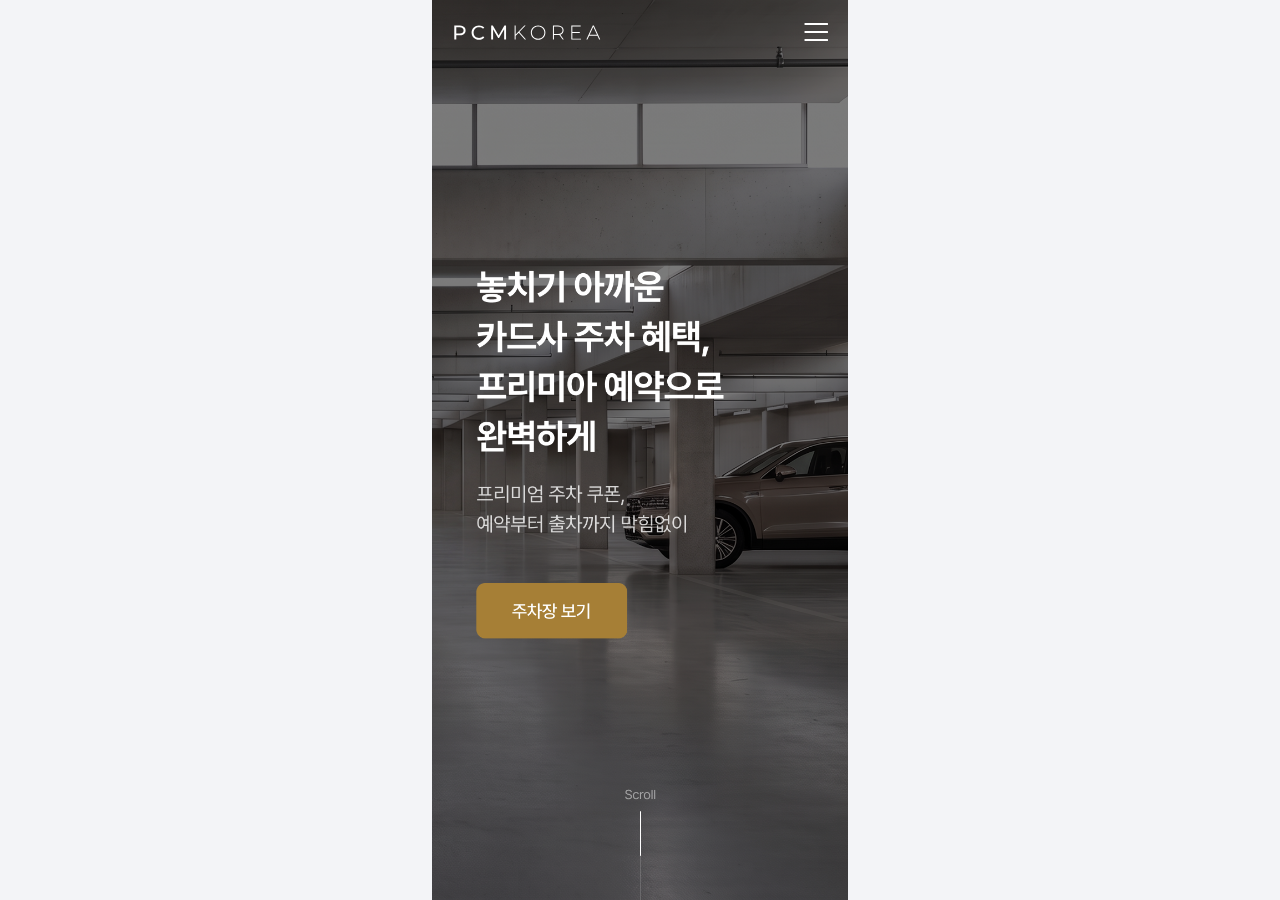
<file: index-mo.html>
<!DOCTYPE html>
<html lang="ko">
<head>
  <meta charset="UTF-8">
  <meta name="viewport" content="width=device-width, initial-scale=1.0">
  <title>PCM</title>
  <link rel="stylesheet" href="css/style-mo.css">
</head>
<body>
  <header class="mo-header">
    <div class="mo-header__logo">
      <img src="image/logo-pcm-white.svg" alt="PCM" class="mo-header__logo-img mo-header__logo-img--light">
      <img src="image/logo-pcm-black.svg" alt="PCM" class="mo-header__logo-img mo-header__logo-img--dark">
    </div>
    <button type="button" class="mo-header__menu" aria-label="메뉴 열기">
      <img src="image/ic-menu-white.svg" alt="" class="mo-header__menu-icon mo-header__menu-icon--light">
      <img src="image/ic-menu-black.svg" alt="" class="mo-header__menu-icon mo-header__menu-icon--dark">
    </button>
  </header>

  <div class="mo-menu">
    <div class="mo-menu__panel">
      <img src="image/주차상품권-menu.png" alt="" class="mo-menu__img">
      <div class="mo-menu__header">
        <button type="button" class="mo-menu__close" aria-label="메뉴 닫기">
          <img src="image/ic-close-black.svg" alt="">
        </button>
      </div>
    </div>
  </div>

  <div class="mo-btn-top-zone">
    <button type="button" class="mo-btn-top" aria-label="맨 위로 이동">
      <img src="image/ic-top-black.svg" alt="" class="mo-btn-top__icon">
    </button>
  </div>

  <main>

    <div class="mo-viewport">
      <div class="mo-track">
        <section class="mo-slide">
          <div class="mo-frame">
            <img src="image/주차상품권-hero.png" alt="" class="mo-frame__img">
          </div>
        </section>

        <section class="mo-slide">
          <div class="mo-frame">
            <img src="image/주차상품권-1.png" alt="" class="mo-frame__img">
          </div>
        </section>

        <section class="mo-slide">
          <div class="mo-frame">
            <img src="image/주차상품권-2.png" alt="" class="mo-frame__img">
          </div>
        </section>

        <section class="mo-slide">
          <div class="mo-frame">
            <img src="image/주차상품권-3.png" alt="" class="mo-frame__img">
          </div>
        </section>

        <section class="mo-slide">
          <div class="mo-frame">
            <img src="image/주차상품권-4.png" alt="" class="mo-frame__img">
          </div>
        </section>

        <section class="mo-slide">
          <div class="mo-frame">
            <img src="image/주차상품권-5.png" alt="" class="mo-frame__img">
          </div>
        </section>

        <section class="mo-slide">
          <div class="mo-frame">
            <img src="image/주차상품권-6.png" alt="" class="mo-frame__img">
          </div>
        </section>

        <section class="mo-slide">
          <div class="mo-frame">
            <img src="image/주차상품권-7.png" alt="" class="mo-frame__img">
          </div>
        </section>

        <section class="mo-slide">
          <div class="mo-frame">
            <img src="image/주차상품권-8.png" alt="" class="mo-frame__img">
          </div>
        </section>

        <section class="mo-slide">
          <div class="mo-frame">
            <img src="image/주차상품권-9.png" alt="" class="mo-frame__img mo-frame__img--cycle">
          </div>
        </section>

        <section class="mo-slide mo-slide--free">
          <div class="mo-slide__scroll">
            <div class="mo-frame mo-frame--free">
              <img src="image/주차상품권-11.png" alt="" class="mo-frame__img">
            </div>
          </div>
        </section>
      </div>
    </div>

  </main>
  <script src="js/main-mo.js"></script>
</body>
</html>
</file>
<file: css/style-mo.css>
* {
  margin: 0;
  padding: 0;
  box-sizing: border-box;
}

body {
  background: #f3f4f7;
  overflow: hidden;
}

img {
  display: block;
  max-width: 100%;
}

/* Header */
.mo-header {
  position: fixed;
  top: 0;
  left: 50%;
  transform: translateX(-50%);
  z-index: 20;
  display: flex;
  align-items: center;
  justify-content: space-between;
  width: min(100%, calc(100svh * 375 / 812));
  height: 64px;
  padding: 0 20px;
  background: transparent;
  transition: background-color 0.3s ease;
}

.mo-header.is-fixed {
  background: #ffffff;
}

.mo-header__logo {
  position: relative;
  width: 150px;
  height: 15px;
  flex-shrink: 0;
}

.mo-header__logo-img {
  position: absolute;
  inset: 0;
  width: 100%;
  height: 100%;
  transition: opacity 0.3s ease;
}

.mo-header__logo-img--dark {
  opacity: 0;
}

.mo-header.is-fixed .mo-header__logo-img--light {
  opacity: 0;
}

.mo-header.is-fixed .mo-header__logo-img--dark {
  opacity: 1;
}

.mo-header__menu {
  position: relative;
  width: 24px;
  height: 24px;
  flex-shrink: 0;
  padding: 0;
  border: none;
  background: none;
  cursor: pointer;
}

.mo-header__menu-icon {
  position: absolute;
  inset: 0;
  width: 100%;
  height: 100%;
  transition: opacity 0.3s ease;
}

.mo-header__menu-icon--dark {
  opacity: 0;
}

.mo-header.is-fixed .mo-header__menu-icon--light {
  opacity: 0;
}

.mo-header.is-fixed .mo-header__menu-icon--dark {
  opacity: 1;
}

/* Full-screen menu (slides in from the right over the header/content).
   The outer box is clipped to the frame's own bounds so the panel is fully
   hidden before it opens, regardless of how much wider the browser is. */
.mo-menu {
  position: fixed;
  top: 0;
  left: 50%;
  transform: translateX(-50%);
  width: min(100%, calc(100svh * 375 / 812));
  height: 100vh;
  height: 100svh;
  overflow: hidden;
  z-index: 30;
  pointer-events: none;
}

.mo-menu.is-open {
  pointer-events: auto;
}

.mo-menu__panel {
  position: relative;
  width: 100%;
  height: 100%;
  transform: translateX(100%);
  transition: transform 0.45s cubic-bezier(0.65, 0, 0.35, 1);
}

.mo-menu.is-open .mo-menu__panel {
  transform: translateX(0);
}

.mo-menu__img {
  width: 100%;
  height: 100%;
  object-fit: cover;
  cursor: pointer;
}

.mo-menu__header {
  position: absolute;
  top: 0;
  left: 0;
  right: 0;
  display: flex;
  align-items: center;
  justify-content: flex-end;
  height: 64px;
  padding: 0 20px;
  background: #ffffff;
}

.mo-menu__close {
  padding: 0;
  border: none;
  background: none;
  cursor: pointer;
}

.mo-menu__close img {
  display: block;
  width: 24px;
  height: 24px;
}

.mo-frame__img--cycle {
  cursor: pointer;
}

/* Top button — anchored to the frame's own bounds like the header/menu,
   not the raw browser viewport. */
.mo-btn-top-zone {
  position: fixed;
  left: 50%;
  bottom: 24px;
  transform: translateX(-50%);
  width: min(100%, calc(100svh * 375 / 812));
  height: 0;
  z-index: 25;
  pointer-events: none;
}

.mo-btn-top {
  position: absolute;
  right: 24px;
  bottom: 0;
  display: flex;
  align-items: center;
  justify-content: center;
  width: 48px;
  height: 48px;
  padding: 12px;
  border: 1px solid #eaeaea;
  border-radius: 16px;
  background: rgba(255, 255, 255, 0.8);
  box-shadow: 0px 5px 10px 0px rgba(0, 0, 0, 0.05);
  opacity: 0;
  visibility: hidden;
  pointer-events: none;
  transform: translateY(8px);
  transition: opacity 0.3s ease, transform 0.3s ease, visibility 0.3s ease;
  cursor: pointer;
}

.mo-btn-top.is-visible {
  opacity: 1;
  visibility: visible;
  pointer-events: auto;
  transform: translateY(0);
}

.mo-btn-top__icon {
  width: 24px;
  height: 24px;
}

/* Slider (hero + step 1~9 + free-scroll slide): one wheel scroll slides
   fully to the next screen. The stage stays fixed the whole time so the
   document/page never scrolls — that's what keeps the transition into the
   free-scroll slide from causing any scrollbar-width layout shift. */
.mo-viewport {
  position: fixed;
  top: 0;
  left: 0;
  width: 100%;
  height: 100vh;
  height: 100svh;
  overflow: hidden;
  z-index: 1;
  touch-action: none;
}

.mo-track {
  transition: transform 0.6s cubic-bezier(0.65, 0, 0.35, 1);
  will-change: transform;
}

.mo-slide {
  display: flex;
  align-items: center;
  justify-content: center;
  width: 100%;
  height: 100vh;
  height: 100svh;
  overflow: hidden;
}

.mo-frame {
  position: relative;
  height: 100%;
  aspect-ratio: 375 / 812;
}

.mo-frame__img {
  width: 100%;
  height: 100%;
  object-fit: contain;
}

/* Last slide: different image ratio (taller) — reached by the exact same
   slide transition as the others, but its content scrolls inside its own
   box afterward so the full image is readable. */
.mo-slide--free {
  overflow: hidden;
}

.mo-slide__scroll {
  display: flex;
  justify-content: center;
  width: 100%;
  height: 100%;
  overflow-y: auto;
  -webkit-overflow-scrolling: touch;
  touch-action: pan-y;
}

.mo-frame--free {
  flex-shrink: 0;
  height: auto;
  width: min(100%, calc(100svh * 375 / 812));
  aspect-ratio: auto;
}

.mo-frame--free .mo-frame__img {
  width: 100%;
  height: auto;
  object-fit: initial;
}
</file>
